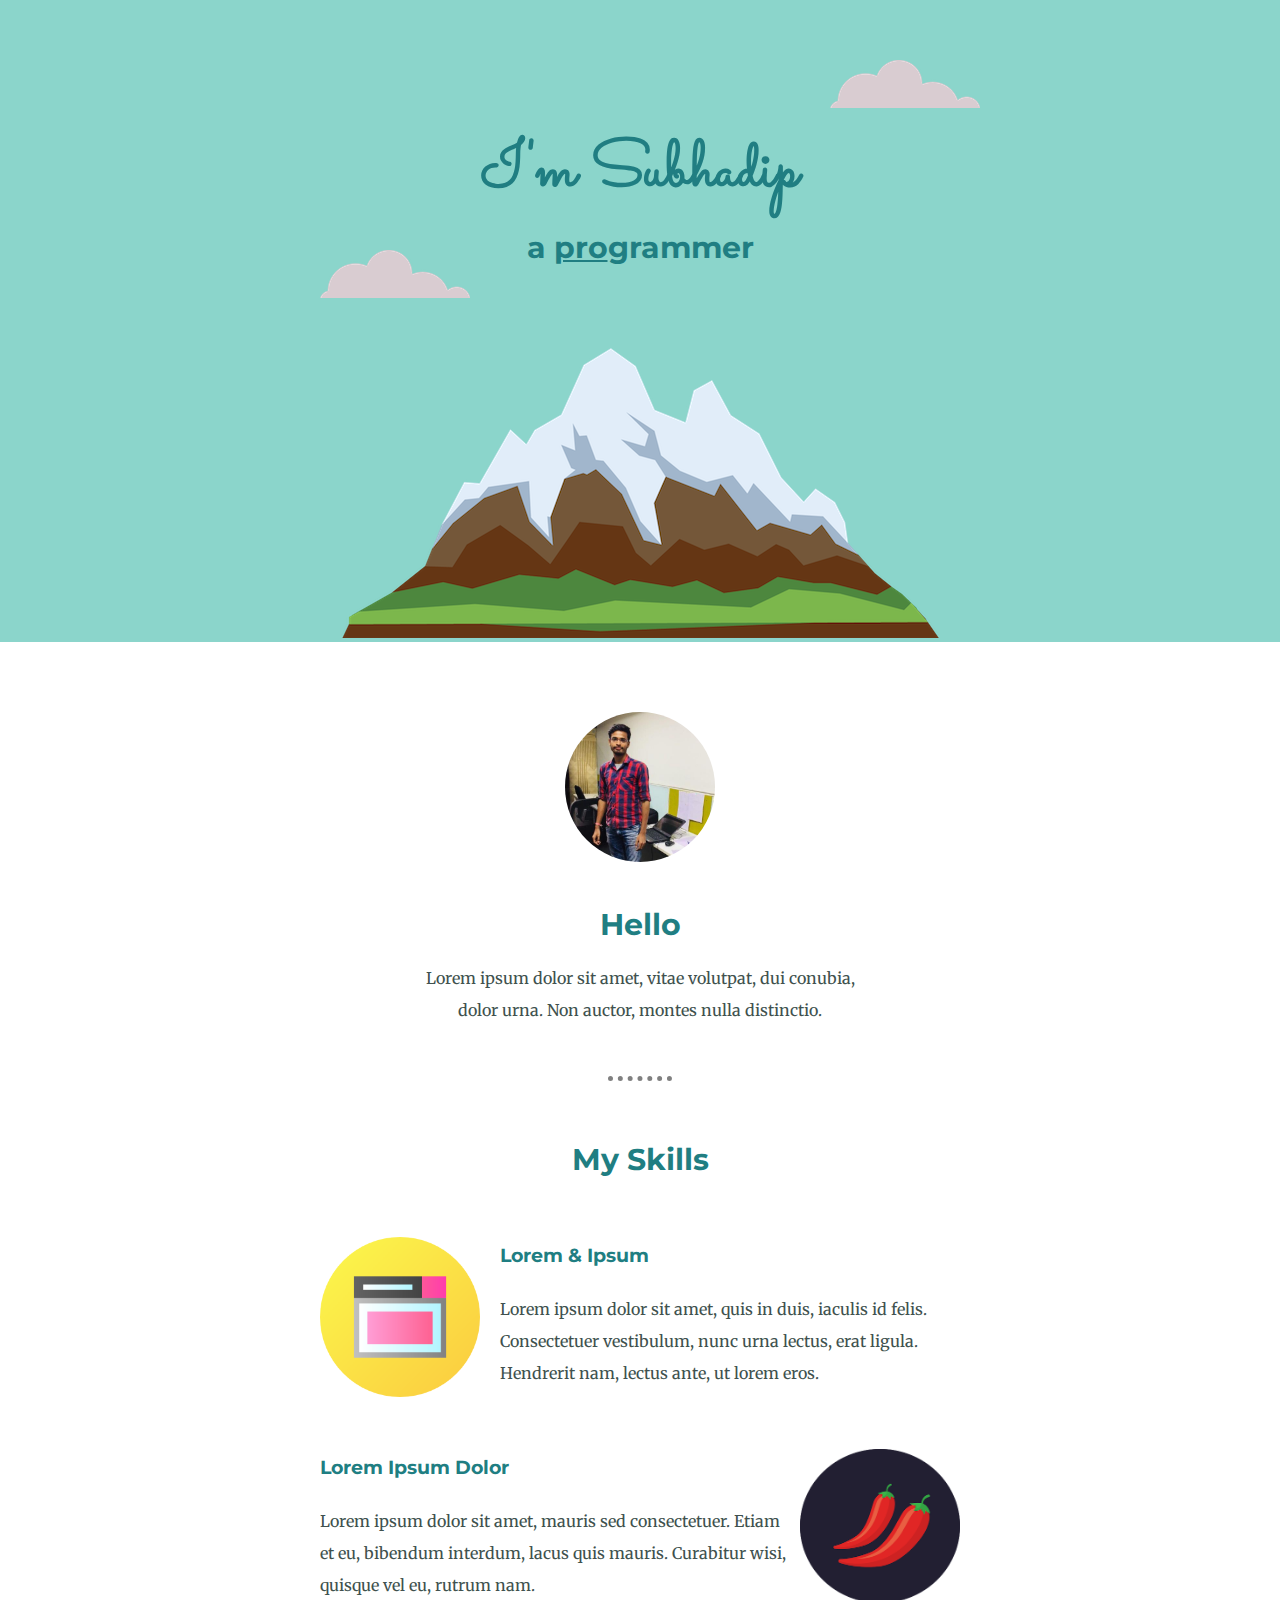
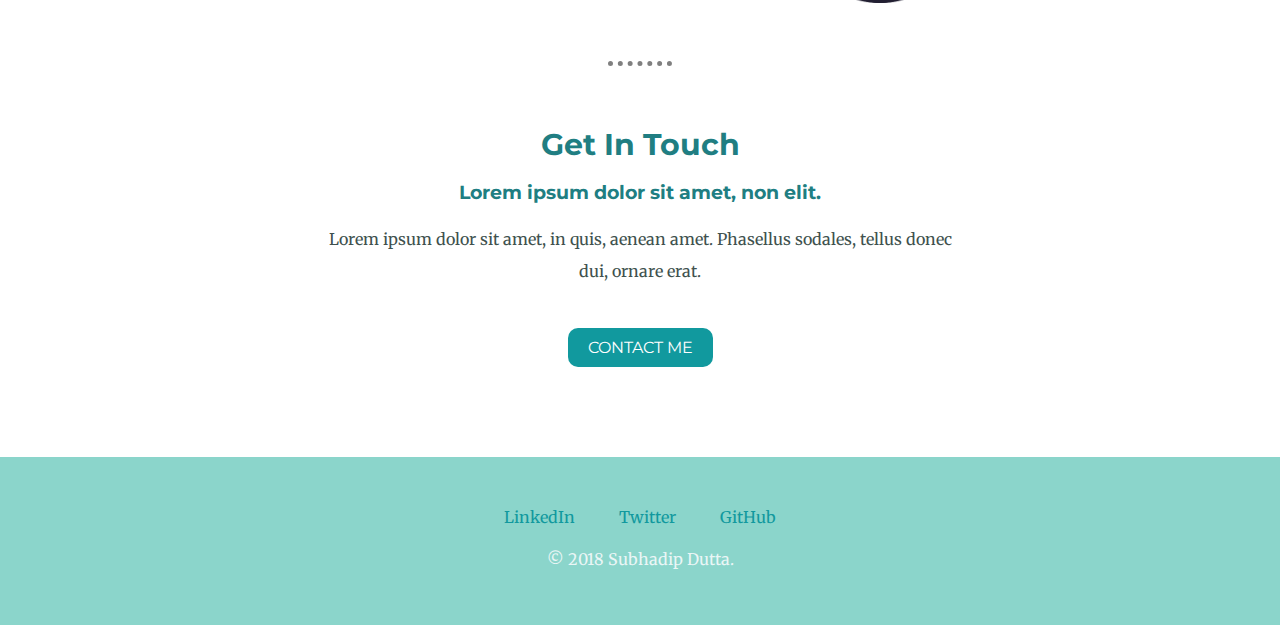
<file: CSS - My Site/index.html>
<!DOCTYPE html>

<html>

<head>
  <meta charset="utf-8">
  <title>Subhadip Dutta</title>

  <link rel="stylesheet" href="./css/styles.css">
  <link rel="icon" href="favicon.ico">
  <link href="https://fonts.googleapis.com/css?family=Merriweather|Montez|Montserrat|Sacramento" rel="stylesheet">
</head>

<body>

  <!-- WARNING: This is top div -->

  <div class="top-div">
    <img class="top-cloud" src="./images/cloud.png" alt="cloud1-img">
    <h1>I'm Subhadip</h1>
    <p class="para-pogramer">
      <h2>a <span class="pro">pro</span>grammer</h2>
    </p>
    <img class="bottom-cloud" src="./images/cloud.png" alt="cloud2-img">
    <img class="mountain" src="./images/mountain.png" alt="mountain-img">
  </div>

  <!-- WARNING: This is mid div -->

  <div class="middle-container">
    <div class="profile">
      <img class="profile-image" src="./images/profile.jpg" alt="profile image">
      <h2>Hello</h2>
      <p class="intro">Lorem ipsum dolor sit amet, vitae volutpat, dui conubia, dolor urna. Non auctor, montes nulla distinctio.</p>
    </div>
    <hr>
      <div class="skills">
        <h2>My Skills</h2>
        <div class="skill-row">
          <img class="skill-image1" src="./images/web.png" alt="skill image 1">
          <h3>Lorem & Ipsum</h3>
          <p>Lorem ipsum dolor sit amet, quis in duis, iaculis id felis. Consectetuer vestibulum, nunc urna lectus, erat ligula. Hendrerit nam, lectus ante, ut lorem eros.</p>
        </div>
        <div class="skill-row">
          <img class="skill-image2" src="./images/chillies.png" alt="skil image 2">
          <h3>Lorem Ipsum Dolor</h3>
          <p>Lorem ipsum dolor sit amet, mauris sed consectetuer. Etiam et eu, bibendum interdum, lacus quis mauris. Curabitur wisi, quisque vel eu, rutrum nam.</p>
        </div>
    </div>
    <hr>
      <div class="contact-me">
        <h2>Get In Touch</h2>
        <h3>Lorem ipsum dolor sit amet, non elit.</h3>
        <p class="contact-msg">Lorem ipsum dolor sit amet, in quis, aenean amet. Phasellus sodales, tellus donec dui, ornare erat.</p>
        <a class="contact-btn" href="mailto:subha.dutta@email.com">CONTACT ME</a>
      </div>
  </div>

  <!-- WARNING: This is bottom div -->

  <div class="bottom-container">
    <a class="footer-link" href="https://www.linkedin.com/in/subhadip-dutta-5b450b116/">LinkedIn</a>
    <a class="footer-link" href="https://twitter.com/subhadip6793">Twitter</a>
    <a class="footer-link" href="https://github.com/SubhadipDutta93">GitHub</a>
    <p class="last-para">© 2018 Subhadip Dutta.</p>
  </div>

</body>

</html>
</file>
<file: CSS - My Site/css/styles.css>
/*
css tag-> relative : position an element depending upon the actual loacation of the element and don't effect other elements.

absolute : position an element depending upon it's parent element and do effect other elements.
*/
body {
  font-family: 'Merriweather', serif;
  margin: 0;
  text-align: center;
  color: #40514E;
}

h1 {
  color: #207e82;
  font-family: 'Sacramento', cursive;
  font-size: 4.0625rem;/* 16px = 100% so 90px = (90/16)*100 = 562.5% = 5.625em : it helps to change size of the font accordingly*/
  margin-bottom: 0;
  margin-top: 0;
}

h2 {
  color: #207e82;
  font-family: 'Montserrat', sans-serif;
  font-size: 1.85rem;
  margin: 0;
  padding-top: 10px;
}

h3 {
  color: #207e82;
  font-family: 'Montserrat', sans-serif;
}

p{
  line-height: 2;
}
.top-div {
  background-color: #8bd5cb;
  padding-top: 125px;
  position: relative;
}

.top-cloud {
  position: absolute;
  right: 300px;
  top: 60px;
}

.bottom-cloud {
  left: 320px;
  position: absolute;
  top: 250px;
}

.pro {
  text-decoration: underline;
}

.profile-image {
  border-radius: 100px;
  height: 150px;
  margin-bottom: 30px;
  margin-top: 70px;
  width: 150px;
}

.skill-image1 {
  float: left;
  margin-right: 20px;
  width: 25%;
}

.skill-image2 {
  float: right;
  margin-left: 10px;
  width: 25%;
}

hr {
  border-color: gray;
  border-style: none;
  border-top-style: dotted;
  border-width: 5px;
  width: 5%;
  margin: 50px auto;
}

.bottom-container{
  background-color: #8bd5cb;
  margin-top: 100px;
  padding-top: 50px;
}

.last-para{
  margin-bottom: 0;
  color: #EAF6F6;
  padding-bottom: 50px;

}

.para-pogramer{
  font-weight: normal;
  margin: 0;
}

.footer-link{
  color: #11999E;
  margin: 20px;
  text-decoration: none;
}

.skill-row{
  line-height: 2;
  margin: 60px auto 60px auto;
  text-align: left;
  width: 50%;
}

.contact-btn{
  background-color: #11999E;
  border-radius: 10px;
  color: white;
  padding: 10px 20px 10px 20px;
  text-decoration: none;
  font-family: 'Montserrat', sans-serif;
}

.contact-btn:hover{
  background-color: #35d0ba;
  color: #deecfc;
}

.intro{
  margin: 20px auto;
  width: 35%;
}

.contact-msg{
  width: 50%;
  margin: auto;
  margin-bottom: 50px;
}
</file>
